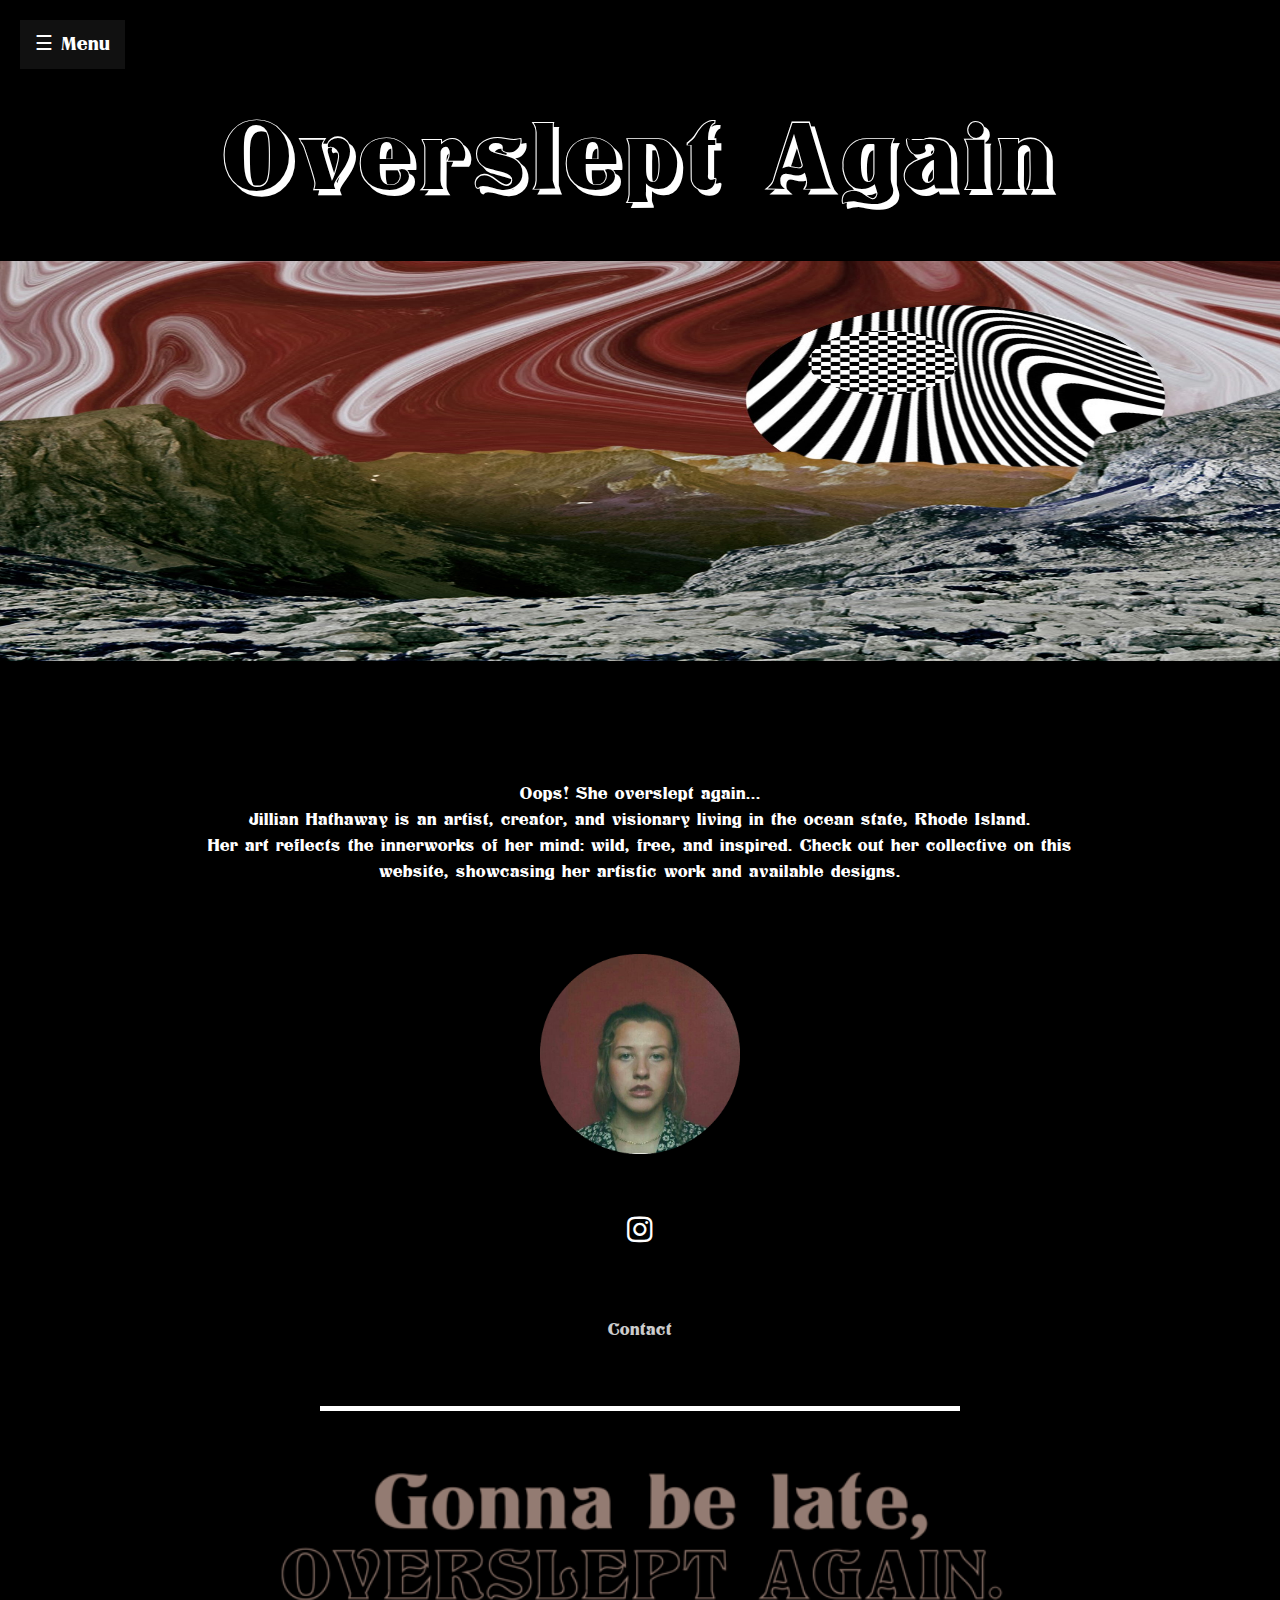
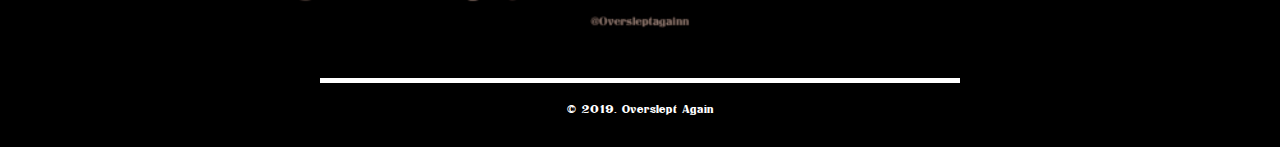
<file: index.html>
<!DOCTYPE html>
<html lang="en">
<head>
	<meta charset="utf-8">
		<meta name="viewport" content="width=device-width, initial-scale=1, shrink-to-fit=no">
		<link rel="stylesheet" href="https://stackpath.bootstrapcdn.com/bootstrap/4.3.1/css/bootstrap.min.css" integrity="sha384-ggOyR0iXCbMQv3Xipma34MD+dH/1fQ784/j6cY/iJTQUOhcWr7x9JvoRxT2MZw1T" crossorigin="anonymous">
<!-- The above 3 meta tags *must* come first in the head; any other head content must come *after* these tags -->
		<link rel="stylesheet" href="https://maxcdn.bootstrapcdn.com/bootstrap/3.4.0/css/bootstrap.min.css">
		<link rel="stylesheet" href="https://cdnjs.cloudflare.com/ajax/libs/font-awesome/4.7.0/css/font-awesome.min.css">
		<script src="https://ajax.googleapis.com/ajax/libs/jquery/3.4.1/jquery.min.js"></script>
		<script src="https://code.jquery.com/jquery-3.2.1.min.js"></script>
    	<script src="https://maxcdn.bootstrapcdn.com/bootstrap/3.4.0/js/bootstrap.min.js"></script>
    	<script src="overslept.js"></script>
    	<title>Overslept Again</title>
<!-- Bootstrap -->
    	<link href="bootstrap/css/bootstrap.min.css" rel="stylesheet">
    	<link href="homepage.css" rel="stylesheet">
</head>

<!-- Make the entire background color black of the page -->
<body style="background-color: black;">

<!-- Nav bar menu starts here -->
		<div id="mySidebar" class="sidebar">
  			<a href="javascript:void(0)" class="closebtn" onclick="closeNav()">&times;</a>
  			<a href="index.html">Home</a>
  			<a href="art.html">Art</a>
  			<a href="oversleptApparel.html">Apparel</a>
		</div>

		<div id="main">
  			<button class="openbtn" onclick="openNav()">&#9776; Menu</button>
		</div>
<!-- Nav bar menu ends here -->

<!-- Title / logo -->
	<div class="container">
		<div class="row">
			<div class="col-md-12">
				<div class="logo">
					<a href="index.html" style="font-size:100px;"> Overslept Again </a>
			 	</div>
		 	</div>
		</div>
	</div>
	
<!-- Banner image -->
	<div class="banner"> 
  			<img class="banner-image" src="img/Banner.jpg" alt="This is the banner of the webpage, it features original art by Jillian Hathaway, featuring a collage of different pictures to create a mountain scene."></div>
	<br>
	<br>
	<br>
	<br>
	<br>
	<br>

<!-- Blurb about artist, Jillian Hathaway -->
		<center>
			<p class="p"> Oops! She overslept again... <br> Jillian Hathaway is an artist, creator, and visionary living in the ocean state, Rhode Island. <br> Her art reflects the innerworks of her mind: wild, free, and inspired. Check out her collective on this website, showcasing her artistic work and available designs. </p> </center>	 
	<br>
	<br>
	<br>
	<center>

<!-- Image of artist, Jillian Hathaway -->
		<img class="profilepic" src="img/profilePic.png" width=200px height=200px alt="This is a picture of the artist that is featured on the website. Her name is Jillian Hathaway. She has blonde hair and blue eyes and is smiling">
	</center>
	<br>
	<br>
	<br>
	<center>
<!-- Link to Instagram page -->
		<a href="https://www.instagram.com/jillhathaway/" target="_blank" class="fa fa-instagram" alt="This is a link to the artist's Instagram page, if clicked on it will bring the visitor to a new window."></a>
	</center>

<!-- Footer beings here -->
	<footer>
        <center>

<!-- Contact form beings here -->
        	<h4><button class="open-button" onclick="openForm()">Contact</button></h4>
	<div class="form-popup" id="myForm">
  		<form action="MAILTO:christinakasper@my.uri.edu"
   			class="form-container"
   			method="POST"
   			enctype="text/plain"
   			name="EmailForm">
    		<label for="name"><b>Name</b></label>
    		<input type="text" placeholder="Your Name" name="name" required>

    		<label for="email"><b>Email</b></label>
    		<input type="email" placeholder="Your Email" name="email" required>

    		<label for="message"><b>Message</b></label>
    		<input type="text" placeholder="Your Message" name="message">

    		<input class="send" id="btn send" type="submit" value="Send">

    		<button type="button" class="btn cancel" onclick="closeForm()">Close</button>
    	</center> 
<!-- Contact form ends here -->
  		</form>
	</div>
    <br>
    <hr>
        <center>
<!-- Footer image -->
        	<img class="footerimg" src="img/oversleptAgain.png" alt="overslept logo">
    	</center>
    <br>
    <hr>
    	<center>
    		<div id="legal"> <h6> © 2019. Overslept Again</h6></div></center>
	</footer>
<!-- Footer ends here, end of page-->
<button id="top"><img src="img/arrow.png" alt="scroll up"></button>
 </body>
</html>
</file>
<file: homepage.css>
@font-face {
    font-family: 'Titania';
    font-style: normal;
    font-weight: normal;
    src: local('Titania-Regular'), url('Titania-Regular.woff') format('woff');
    src: local('Titania-Regular'), url('Titania-Regular.ttf') format('truetype');
}
@font-face {
    font-family: 'Titania Outline';
    font-style: normal;
    font-weight: normal;
    src: local('Titania-Outline'), url('Titania-Outline.woff') format('woff');
    src: local('Titania-Outline'), url('Titania-Outline.ttf') format('truetype');
}

@font-face {
    font-family: 'Titania Shadow';
    font-style: normal;
    font-weight: normal;
    src: local('Titania-Shadow'), url('Titania-Shadow.woff') format('woff');
    src: local('Titania-Shadow'), url('Titania-Shadow.ttf') format('truetype');
}

.sidebar {
  height: 100%; /* 100% Full-height */
  width: 0; /* 0 width - change this with JavaScript */
  position: fixed; /* Stay in place */
  z-index: 1; /* Stay on top */
  top: 0;
  left: 0;
  background-color: #111; /* Black*/
  overflow-x: hidden; /* Disable horizontal scroll */
  padding-top: 60px; /* Place content 60px from the top */
  transition: 0.5s; /* 0.5 second transition effect to slide in the sidebar */
}

/* The sidebar links */
.sidebar a {
  padding: 8px 8px 8px 32px;
  text-decoration: none;
  font-size: 25px;
  color: #818181;
  display: block;
  transition: 0.3s;
  font-family:Titania;
}

/* When you mouse over the navigation links, change their color */
.sidebar a:hover {
  color: #f1f1f1;
}

/* Position and style the close button (top right corner) */
.sidebar .closebtn {
  position: absolute;
  top: 0;
  right: 25px;
  font-size: 36px;
  margin-left: 50px;
}

/* The button used to open the sidebar */
.openbtn {
  font-size: 20px;
  cursor: pointer;
  background-color: #111;
  color: white;
  padding: 10px 15px;
  border: none;
  font-family:Titania;
}

/* When hovering over the button in the sidebar, make the background color change */
.openbtn:hover {
  background-color: #444;
}

/* Style page content - use this if you want to push the page content to the right when you open the side navigation */
#main {
  transition: margin-left .5s; /* If you want a transition effect */
  padding: 20px;
}

/* On smaller screens, where height is less than 450px, change the style of the sidenav (less padding and a smaller font size) */
@media screen and (max-height: 450px) {
  .sidebar {padding-top: 15px;}
  .sidebar a {font-size: 18px;}
}

/* Styling for the logo at the top, Overslept Again */
.logo {
  font-family:Titania Shadow;
  text-align:center;
  color:white;
  margin-bottom:30px;
}

/* When hovering over the logo, make it do this */
.logo a:hover {
  opacity: 0.90;
  color:grey;
}

/* Styling for the paragraph text */
.p {
  color:white;
  font-size:18px;
  font-family:Titania;
  margin-left:200px;
  margin-right:200px;
}

/* Styling for links */
.fa {
  font-size: 30px;
  width: 30px;
  text-align: center;
  text-decoration: none;
  border-radius: 50%;
}

/* When you hover over the link, make the opactiy change */
.fa:hover {
    opacity:99;
}

/* Styling for the link to the Instagram */
.fa-instagram {
  color: white;
  display:block;
}

/* Changes to the image banner at the top, underneath the page title */
.banner {
      width:100%;
      display:block;
  }

.banner > .banner-image {
    width: 100%;
    display: block;
    height: 400px;
}

/* Styling changes to the footer */
footer{
    padding: 50px 0 20px 0;
    background-color: black;
    color:white;
}

/* Styling changes to the horizontal rule */
hr{
    border-style: none;
    border-top-style:solid;
    border-color: white;
    border-width: 5px;
    width: 50%;
}

/* Styling changes to link */
a{
    color: white;
    text-decoration: none;
    font-size: 100%;
}

/* Button used to open the contact form */
.open-button {
  background-color: black;
  color: white;
  padding: 16px 20px;
  border: none;
  cursor: pointer;
  opacity: 0.8;
  bottom: 23px;
  right: 28px;
  width: 280px;
  font-family:Titania;
}

/* The popup form - hidden by default */
.form-popup {
  display: none;
  position:relative;
  bottom: 0;
  
  z-index: 9;
  border:none;
}

/* Add styles to the form container */
.form-container {
  max-width: 300px;
  padding: 10px;
  background-color: black;
  text-align:center;
}

/* Full-width input fields */
.form-container input[type=text], .form-container input[type=email] {
  width: 100%;
  padding: 15px;
  margin: 5px 0 22px 0;
  border: none;
  background: #f1f1f1;
}

/* When the inputs get focus, do something */
.form-container input[type=text]:focus, .form-container input[type=email]:focus {
  background-color: #ddd;
  outline: none;
}

/* Styling for the send button */
.send {
  background-color: #4CAF50;
  color: white;
  padding: 16px 20px;
  border: none;
  cursor: pointer;
  width: 100%;
  margin-bottom:10px;
  opacity: 0.8;

}

/* Set a style for the submit/login button */
.form-container .btn {
  background-color: #4CAF50;
  color: white;
  padding: 16px 20px;
  border: none;
  cursor: pointer;
  width: 100%;
  margin-bottom:10px;
  opacity: 0.8;
}

/* Add a red background color to the cancel button */
.form-container .cancel .send {
  background-color: #506B3A;
}

/* Add some hover effects to buttons */
.form-container .btn:hover, .open-button:hover {
  opacity: 1;
}

/* Styling for the footer (2019 Overslept Again) */
#legal {
  font-family:Titania;
}

 /* Resize the footer image */ 
.footerimg {
  width:60%;
}

/*arrow for scrolling */
#top{
  width:40px;
  height: 40px;
  position:fixed;
  right:30px;
  bottom:30px;
  display:none;
  background: transparent;
  background-blend-mode: lighten;
  border: transparent;
}
</file>
